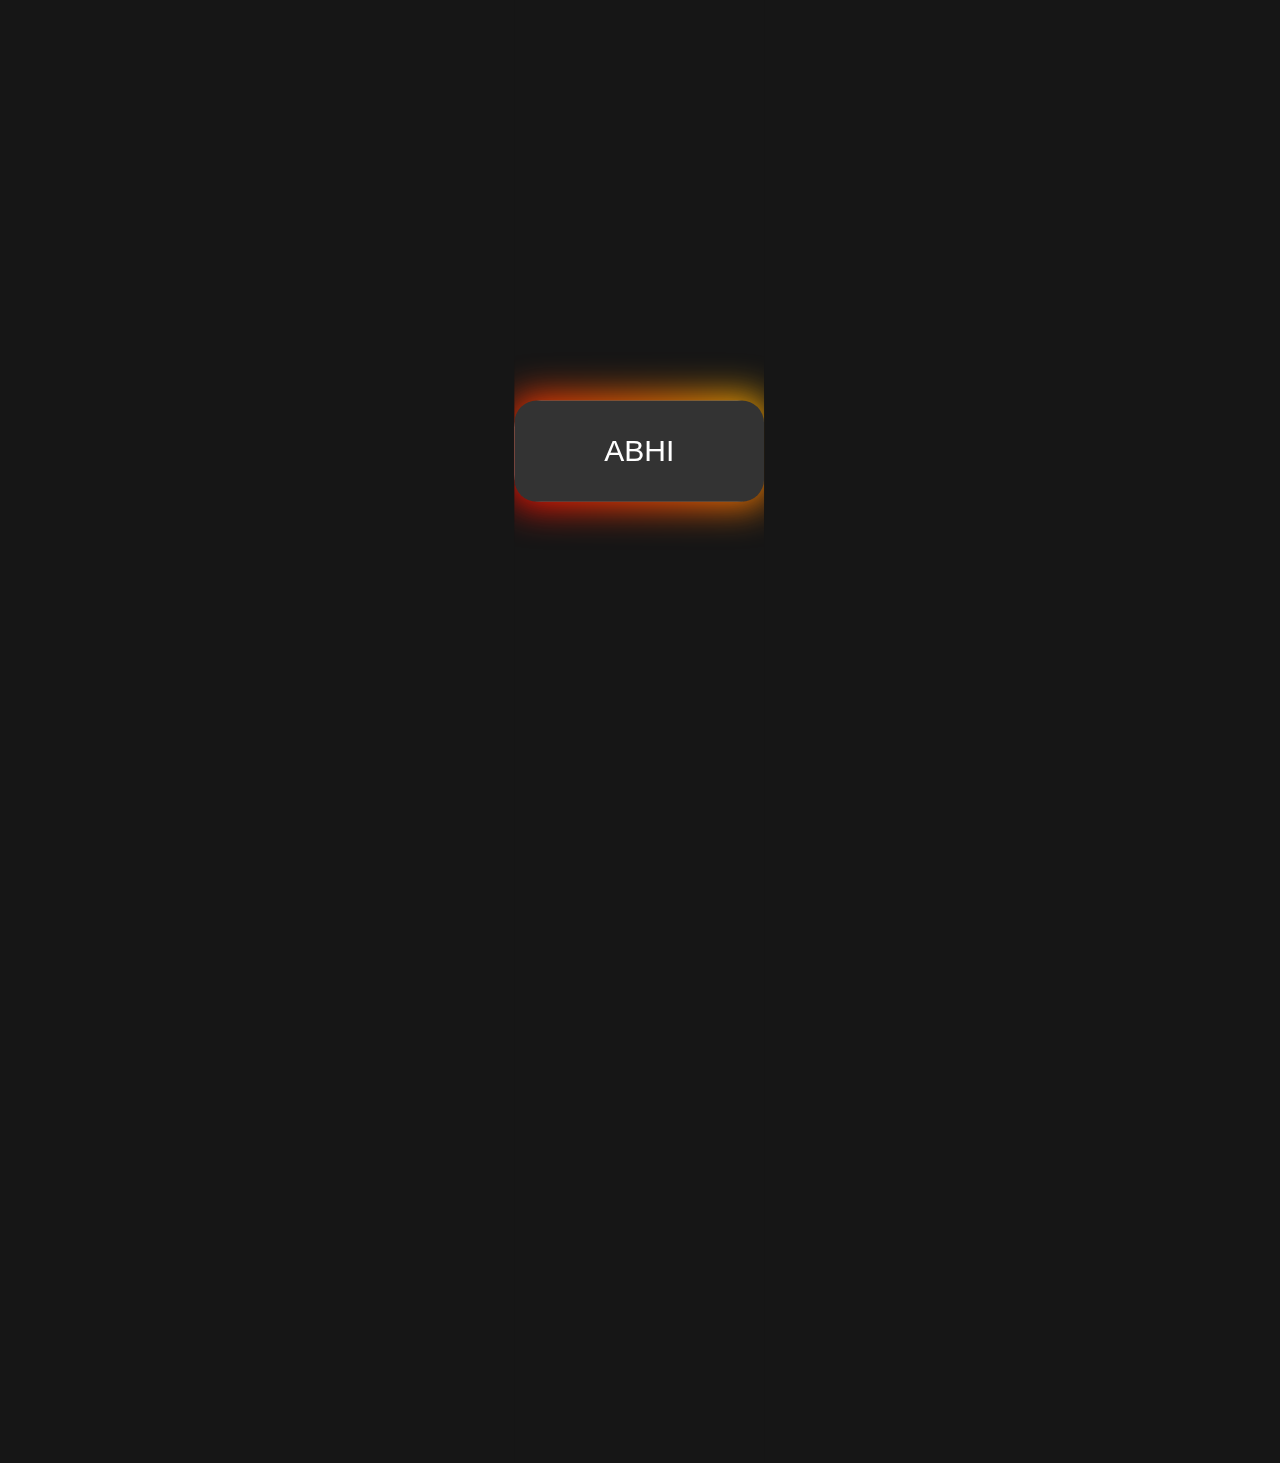
<file: Glowing_Button/index.html>
<!DOCTYPE html>
<html lang="en">
<head>
    <meta charset="UTF-8">
    <meta http-equiv="X-UA-Compatible" content ="IE=edge">
    <meta name="viewport" content="width=device-width, initial-scale=1.0">
    <link href="style.css" rel="stylesheet">
    <title>CSS Button Glow Effect</title>
</head>
<body>
    <button class = "btn">ABHI</button>
</body>
</html>
</file>
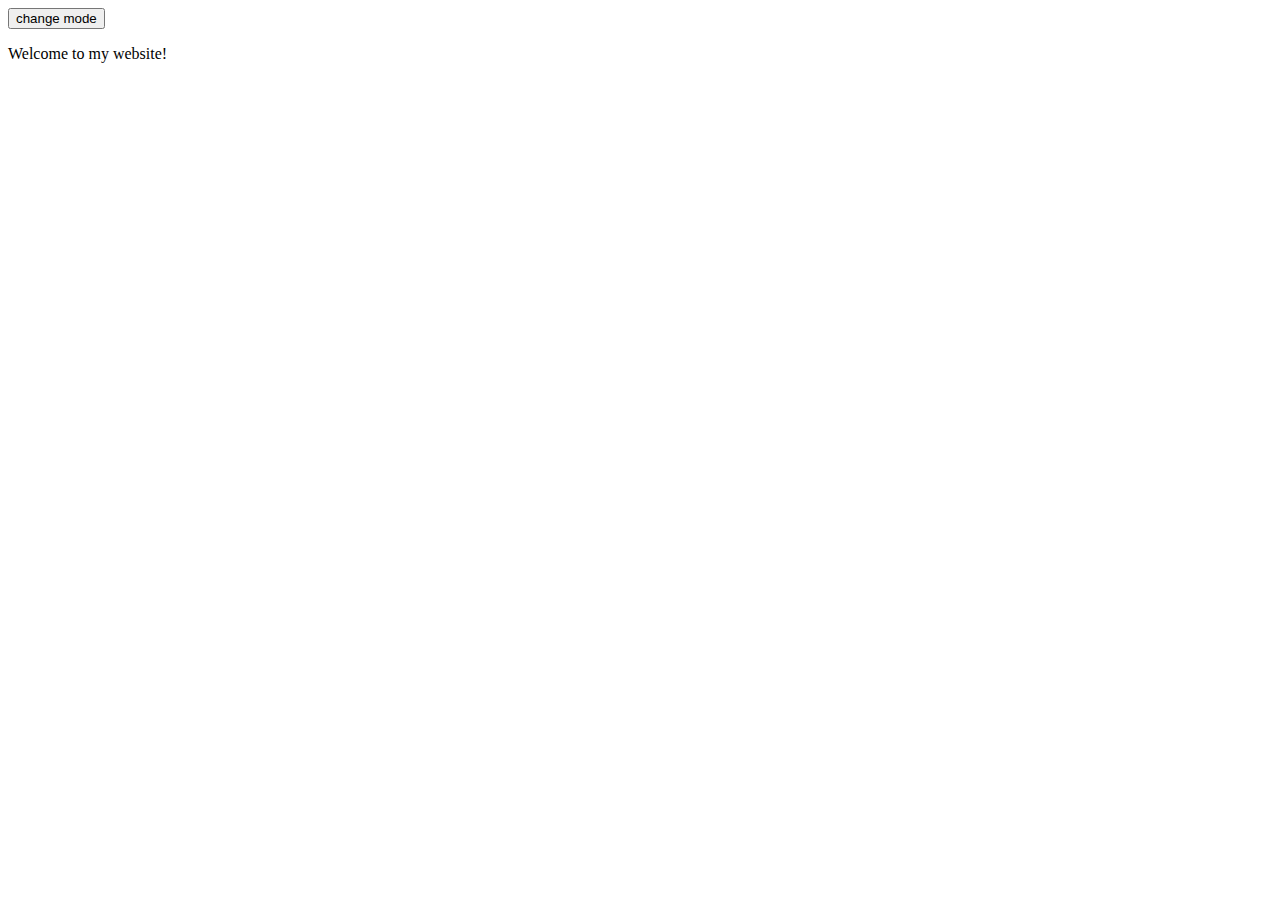
<file: JavaScript_Action_Listner/index.html>
<!DOCTYPE html>
<html lang="en">
<head>
    <meta charset="UTF-8">
    <meta name="viewport" content="width=device-width, initial-scale=1.0">
    <title>Document</title>
    <link rel="stylesheet" href="style.css">
</head>
<body>
   <button id="mode">change mode</button>
   <p>Welcome to my website!</p>
   
    <script src="script.js"></script>

</body>
</html>
</file>
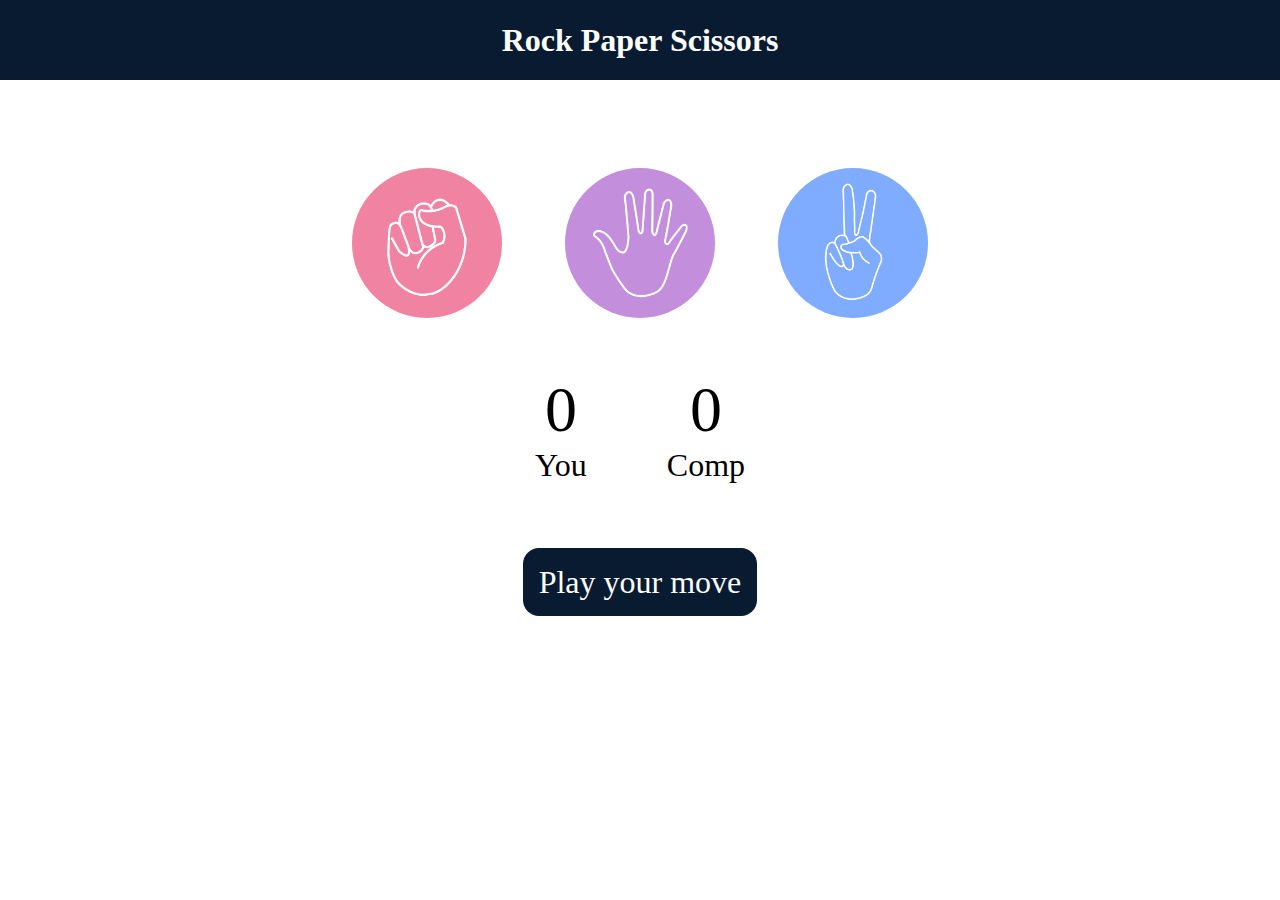
<file: Stone_paper_scissors_game/index.html>
<!DOCTYPE html>
<html lang="en">
  <head>
    <meta charset="UTF-8" />
    <meta name="viewport" content="width=device-width, initial-scale=1.0" />
    <title>Rock Paper Scissors Game</title>
    <link rel="stylesheet" href="style.css" />
  </head>
  <body>
    <h1>Rock Paper Scissors</h1>
    <div class="choices">
      <div class="choice" id="rock">
        <img src="./images/rock.png" />
      </div>
      <div class="choice" id="paper">
        <img src="./images/paper.png" />
      </div>
      <div class="choice" id="scissors">
        <img src="./images/scissors.png" />
      </div>
    </div>

    <div class="score-board">
      <div class="score">
        <p id="user-score">0</p>
        <p>You</p>
      </div>
      <div class="score">
        <p id="comp-score">0</p>
        <p>Comp</p>
      </div>
    </div>

    <div class="msg-container">
      <p id="msg">Play your move</p>
    </div>
    <script src="app.js"></script>
  </body>
</html>
</file>
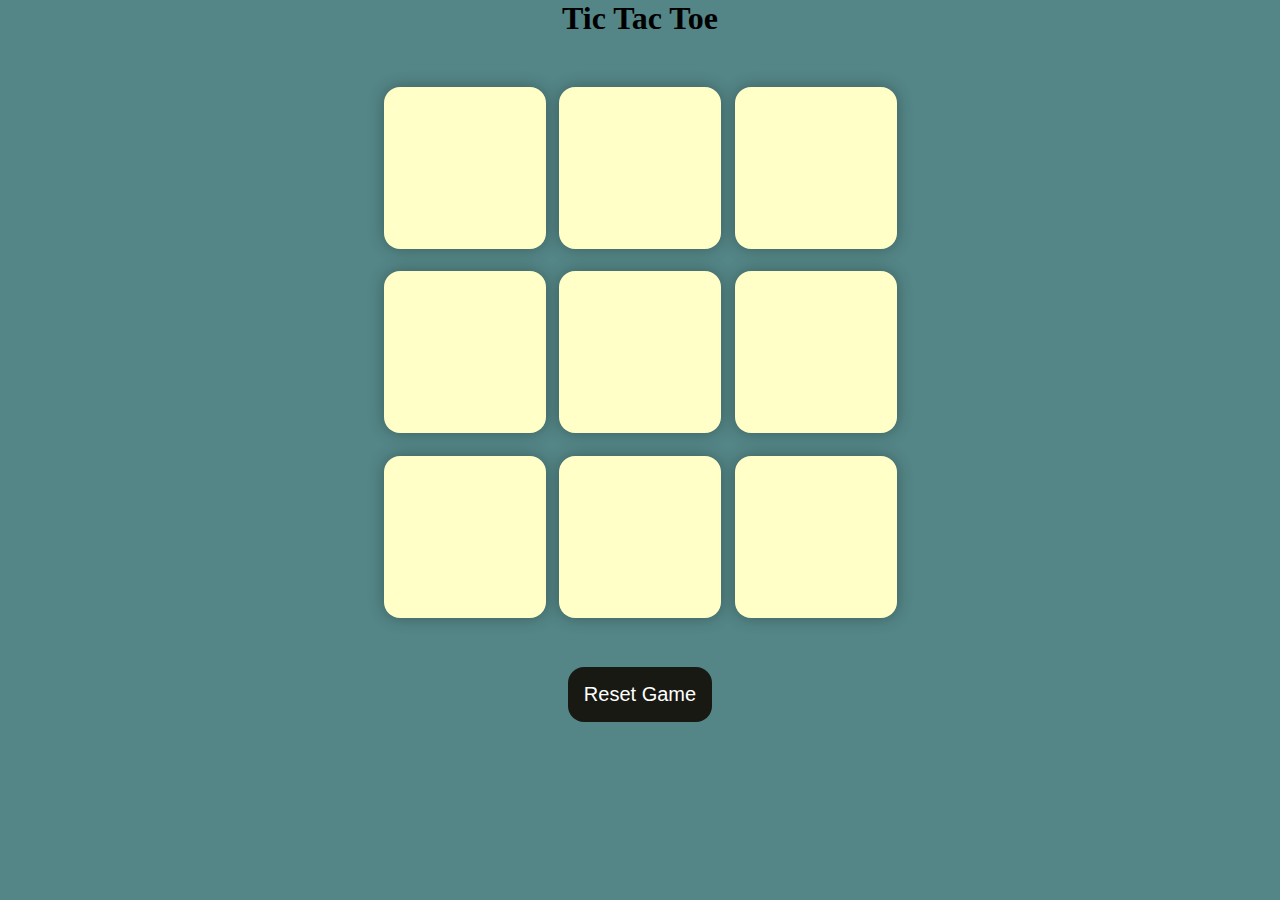
<file: Tic_Tac_Toe_Game/index.html>
<!DOCTYPE html>
<html lang="en">
  <head>
    <meta charset="UTF-8" />
    <meta name="viewport" content="width=device-width, initial-scale=1.0" />
    <title>Tic-Tac-Toe Game</title>
    <link rel="stylesheet" href="style.css" />
  </head>
  <body>
    <div class="msg-container hide">
      <p id="msg">Winner</p>
      <button id="new-btn">New Game</button>
    </div>
    <main>
      <h1>Tic Tac Toe</h1>
      <div class="container">
        <div class="game">
          <button class="box"></button>
          <button class="box"></button>
          <button class="box"></button>
          <button class="box"></button>
          <button class="box"></button>
          <button class="box"></button>
          <button class="box"></button>
          <button class="box"></button>
          <button class="box"></button>
        </div>
      </div>
      <button id="reset-btn">Reset Game</button>
    </main>
    <script src="app.js"></script>
  </body>
</html>
</file>
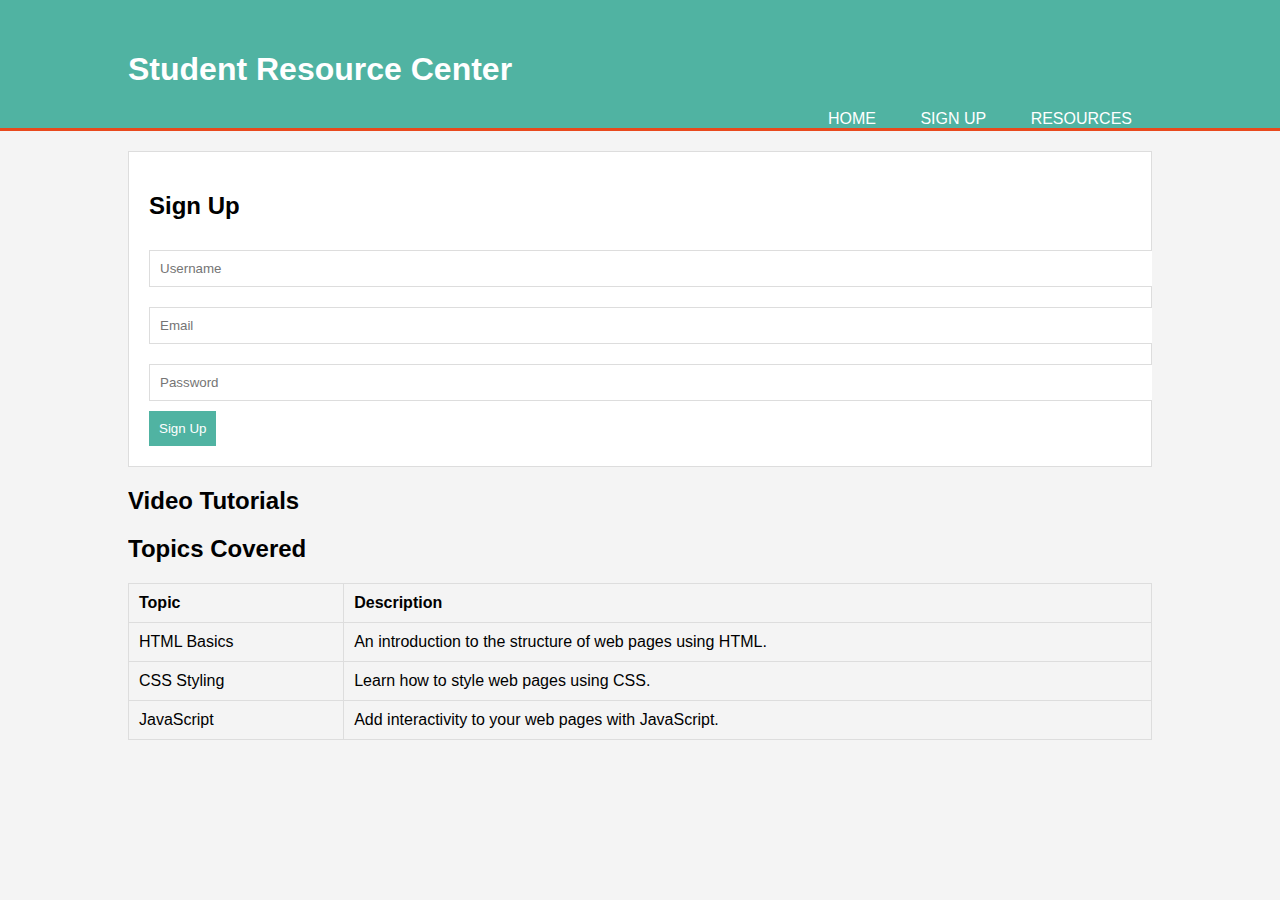
<file: Example_Page/website.html>
<!DOCTYPE html>
<html lang="en">
<head>
    <meta charset="UTF-8">
    <meta name="viewport" content="width=device-width, initial-scale=1.0">
    <title>Student Resource Center</title>
    <style>
        body {
            font-family: Arial, sans-serif;
            margin: 0;
            padding: 0;
            background-color: #f4f4f4;
        }
        .container {
            width: 80%;
            margin: auto;
            overflow: hidden;
        }
        header {
            background: #50b3a2;
            color: #fff;
            padding-top: 30px;
            min-height: 70px;
            border-bottom: #e8491d 3px solid;
        }
        header a {
            color: #fff;
            text-decoration: none;
            text-transform: uppercase;
            font-size: 16px;
        }
        header ul {
            padding: 0;
            list-style: none;
            margin: 0;
            text-align: right;
        }
        header li {
            display: inline;
            padding: 0 20px 0 20px;
        }
        .signup-form {
            background: #fff;
            padding: 20px;
            margin: 20px 0;
            border: 1px solid #ddd;
        }
        .signup-form input[type="text"],
        .signup-form input[type="email"],
        .signup-form input[type="password"] {
            width: 100%;
            padding: 10px;
            margin: 10px 0;
            border: 1px solid #ddd;
        }
        .signup-form input[type="submit"] {
            background: #50b3a2;
            color: #fff;
            border: 0;
            padding: 10px;
            cursor: pointer;
        }
        table {
            width: 100%;
            border-collapse: collapse;
        }
        table, th, td {
            border: 1px solid #ddd;
        }
        th, td {
            padding: 10px;
            text-align: left;
        }
        iframe {
            width: 100%;
            height: 300px;
        }
    </style>
</head>
<body>
    <header>
        <div class="container">
            <h1>Student Resource Center</h1>
            <ul>
                <li><a href="#">Home</a></li>
                <li><a href="#">Sign Up</a></li>
                <li><a href="#">Resources</a></li>
            </ul>
        </div>
    </header>
    <div class="container">
        <section class="signup-form">
            <h2>Sign Up</h2>
            <form action="#" method="post">
                <input type="text" name="username" placeholder="Username" required>
                <input type="email" name="email" placeholder="Email" required>
                <input type="password" name="password" placeholder="Password" required>
                <input type="submit" value="Sign Up">
            </form>
        </section>
        <section>
            <h2>Video Tutorials</h2>
            
        </section>
        <section>
            <h2>Topics Covered</h2>
            <table>
                <tr>
                    <th>Topic</th>
                    <th>Description</th>
                </tr>
                <tr>
                    <td>HTML Basics</td>
                    <td>An introduction to the structure of web pages using HTML.</td>
                </tr>
                <tr>
                    <td>CSS Styling</td>
                    <td>Learn how to style web pages using CSS.</td>
                </tr>
                <tr>
                    <td>JavaScript</td>
                    <td>Add interactivity to your web pages with JavaScript.</td>
                </tr>
            </table>
        </section>
    </div>
</body>
</html>
</file>
<file: Glowing_Button/style.css>
body {
    height: 100vh;
    margin: 0;
}
html,body{
    display: flex;
    justify-content: center;
    align-items: center;
    background-color: #161616; 
    overflow: hidden;
    transform: scale(1.5);
}
/* button*/
.btn
{
 padding: 15px 40px;
 border: none;
 outline: none;
 color: #fff;
 cursor: pointer;
 position: relative;
 z-index: 0;
 border-radius: 12px;
}
.btn::after
{
content:"";
z-index:-1;
position: absolute;
width: 100%;
height: 100%;
background-color: #333;
left: 0;
top: 0;
border-radius:10px;
}
/*glow*/
.btn::before
{
    content:"";
    background: linear-gradient(
    45deg,
    #FF0000, #FF7300, #FFFB00, #48FF00,
    #00FFD5, #002BFF, #FF00C8, #FF0000
    );
    position:absolute;
    top:-2px;
    left: -2px;
    background-size: 600%;
    z-index: -1;
    width:calc(100% + 4px);
    height: calc(100% + 4px);
    filter: blur(8px);
    animation: glowing 20s linear infinite; 
    transition: opacity .3s ease-in-out;
    border-radius: 10px;
    opacity: 1;
}
@keyframes glowing{
    0%
    {
        background-position: 0 0;
    }
    50%
    {
        background-position: 400% 0;
    }
    100%
    {
        background-position: 0 0;
    }
}
/* hover */
.btn:hover::before{
    opacity: 1;
}

.btn:active::after{
    background-color: transparent;
}
.btn:active{
    color: #000;
    font-weight: bold;
}
</file>
<file: JavaScript_Action_Listner/style.css>
.dark
{
    background-color: black;
    color: white;
}
.light
{
    background-color: white;
    color: black;
}
</file>
<file: Stone_paper_scissors_game/style.css>
* {
  margin: 0;
  padding: 0;
  text-align: center;
}

h1 {
  background-color: #081b31;
  color: #fff;
  height: 5rem;
  line-height: 5rem;
}

.choice {
  height: 165px;
  width: 165px;
  border-radius: 50%;
  display: flex;
  justify-content: center;
  align-items: center;
}

.choice:hover {
  cursor: pointer;
  background-color: #081b31;
}

img {
  height: 150px;
  width: 150px;
  object-fit: cover;
  border-radius: 50%;
}

.choices {
  display: flex;
  justify-content: center;
  align-items: center;
  gap: 3rem;
  margin-top: 5rem;
}

.score-board {
  display: flex;
  justify-content: center;
  align-items: center;
  font-size: 2rem;
  margin-top: 3rem;
  gap: 5rem;
}

#user-score,
#comp-score {
  font-size: 4rem;
}

.msg-container {
  margin-top: 5rem;
}

#msg {
  background-color: #081b31;
  color: #fff;
  font-size: 2rem;
  display: inline;
  padding: 1rem;
  border-radius: 1rem;
}
</file>
<file: Tic_Tac_Toe_Game/style.css>
* {
  margin: 0;
  padding: 0;
}

body {
  background-color: #548687;
  text-align: center;
}

.container {
  height: 70vh;
  display: flex;

  justify-content: center;
  align-items: center;
}

.game {
  height: 60vmin;
  width: 60vmin;
  display: flex;
  flex-wrap: wrap;
  justify-content: center;
  align-items: center;
  gap: 1.5vmin;
}

.box {
  height: 18vmin;
  width: 18vmin;
  border-radius: 1rem;
  border: none;
  box-shadow: 0 0 1rem rgba(0, 0, 0, 0.3);
  font-size: 8vmin;
  color: #b0413e;
  background-color: #ffffc7;
}

#reset-btn {
  padding: 1rem;
  font-size: 1.25rem;
  background-color: #191913;
  color: #fff;
  border-radius: 1rem;
  border: none;
}

#new-btn {
  padding: 1rem;
  font-size: 1.25rem;
  background-color: #191913;
  color: #fff;
  border-radius: 1rem;
  border: none;
}

#msg {
  color: #ffffc7;
  font-size: 5vmin;
}

.msg-container {
  height: 100vmin;
  display: flex;
  justify-content: center;
  align-items: center;
  flex-direction: column;
  gap: 4rem;
}

.hide {
  display: none;
}
</file>
